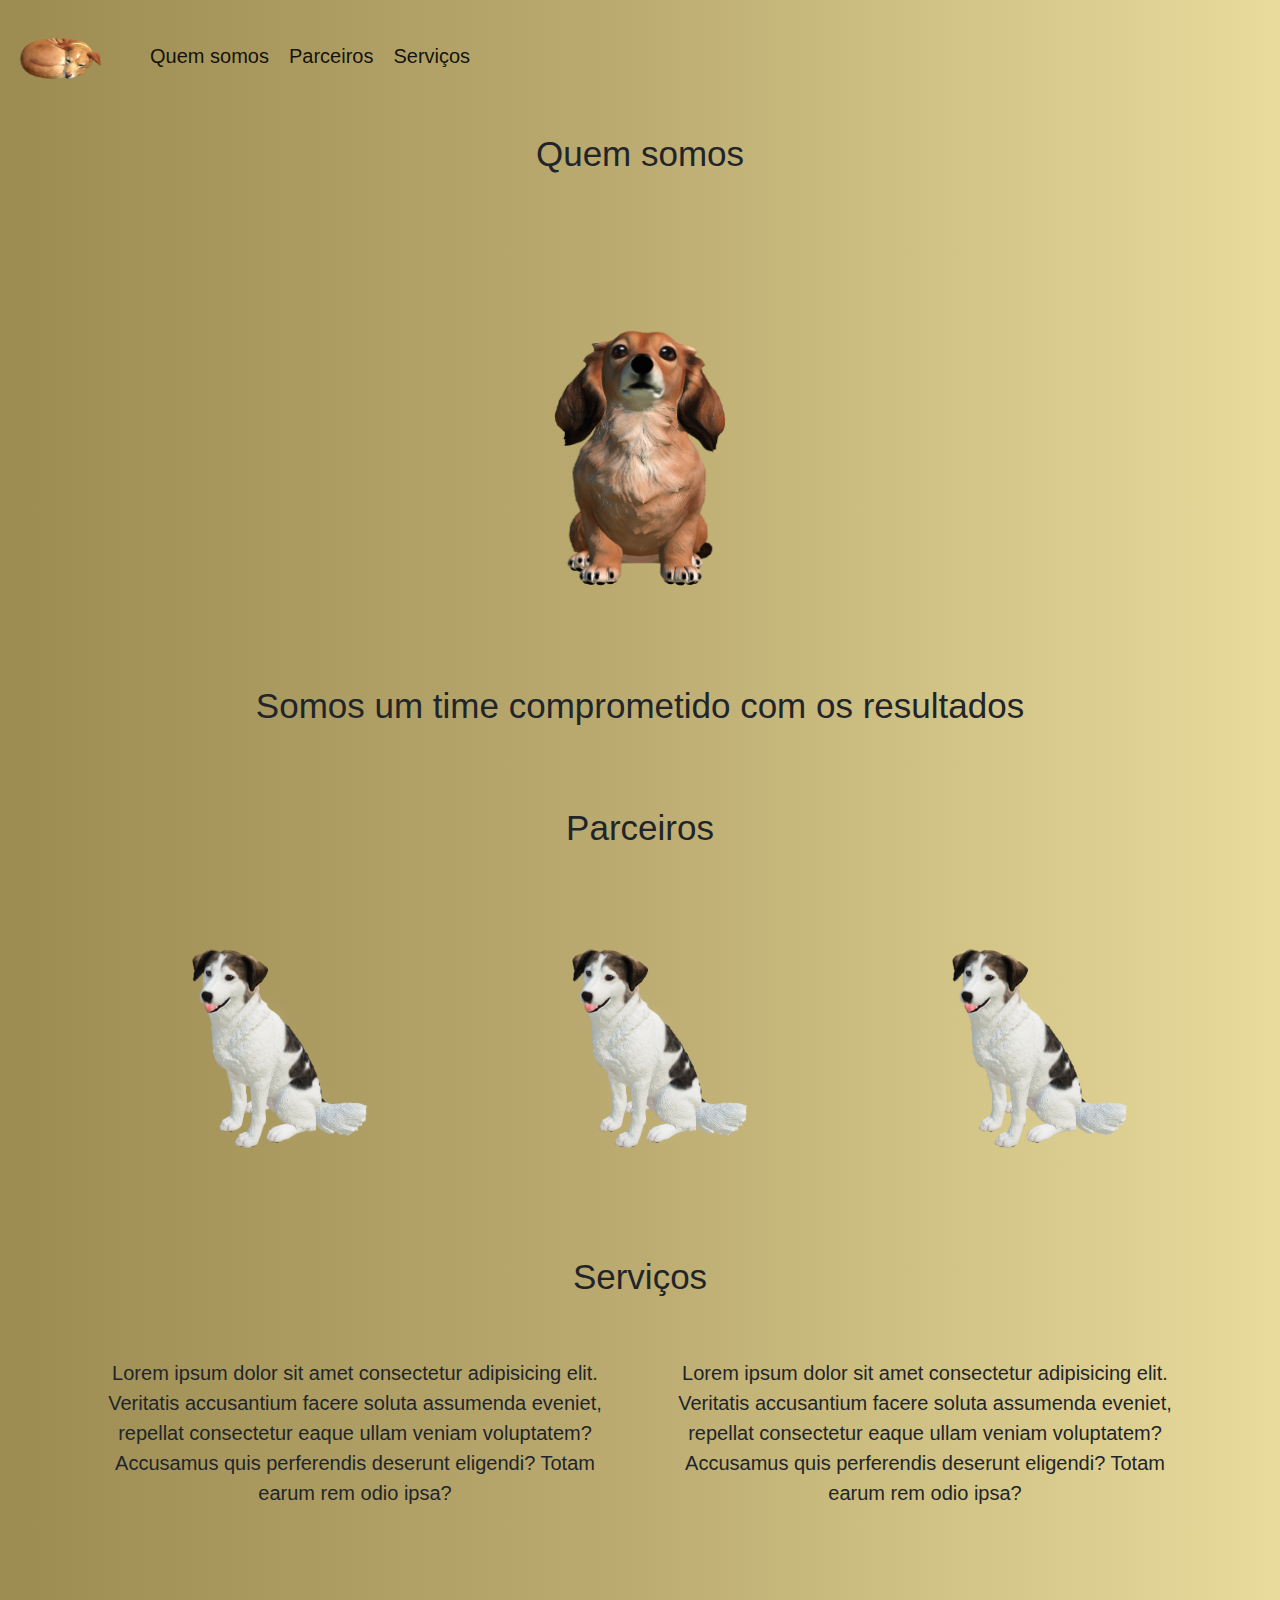
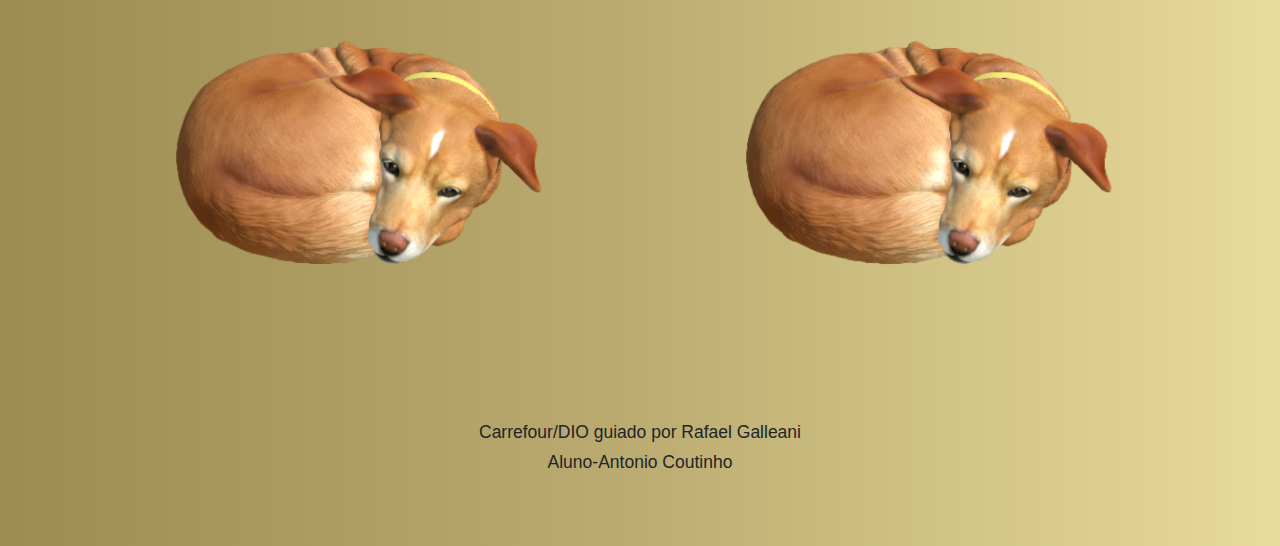
<file: bootstrap/index.html>
<!DOCTYPE html>
<html lang="en">

<head>
    <meta charset="UTF-8">
    <meta http-equiv="X-UA-Compatible" content="IE=edge">
    <meta name="viewport" content="width=device-width, initial-scale=1.0">
    <link rel="stylesheet" href="css/style.css">
    <link rel="stylesheet" href="bootstrap/css/bootstrap.min.css">
    <title>Site</title>
</head>

<body>
    <nav class="navbar navbar-expand-lg navbar-light margin">
        <a class="navbar-brand" href="#">
            <img src="img/lllll.png" style="border-radius:50%" width="120" height="80">
        </a>
        <div class="collapse navbar-collapse">
            <ul class="navbar-nav">
                <li class="nav-item">
                    <a class="nav-link active" href="quemsomos">Quem somos</a>
                </li>
                <li class="nav-item">
                    <a class="nav-link active" href="parceiros">Parceiros</a>
                </li>
                <li class="nav-item">
                    <a class="nav-link active" href="servico">Serviços</a>
                </li>
            </ul>

        </div>
    </nav>

    <section id="quemsomos">
        <div class="container-fluid quem-somos text-center margin">
            <h3 class="margin">Quem somos</h3>
            <img src="img/aaaaaaa.png" class="rounded-circle" width="500" height="450">
            <h3>Somos um time comprometido com os resultados</h3>
        </div>
    </section>
    <section id="parceiros">
        <div class="conteiner-fluid text-center margin parceiros">
            <h3 class="margin">Parceiros</h3>
            <div class="container">
                <div class="row">
                    <div class="col-md-4">
                        <img src="img/euu.png" width="100%">
                    </div>
                    <div class="col-md-4">
                        <img src="img/euu.png" width="100%">
                    </div>
                    <div class="col-md-4">
                        <img src="img/euu.png" width="100%">
                    </div>
                </div>
            </div>
        </div>
        </div>
    </section>
    <section id="servicos">
        <div class="container-fluid text-center margin servicos">
            <h3 class="margin">Serviços</h3>
            <div class="container">
                <div class="row">
                    <div class="col-lg-6">
                        <p class="paragrafo text-justify">Lorem ipsum dolor sit amet consectetur adipisicing elit.
                            Veritatis accusantium facere soluta
                            assumenda eveniet, repellat consectetur eaque ullam veniam voluptatem? Accusamus quis
                            perferendis deserunt eligendi? Totam earum rem odio ipsa?</p>
                        <img src="img/lllll.png" width="100%">
                    </div>
                    <div class="col-lg-6">
                        <p class="paragrafo text-justify">Lorem ipsum dolor sit amet consectetur adipisicing elit.
                            Veritatis accusantium facere soluta
                            assumenda eveniet, repellat consectetur eaque ullam veniam voluptatem? Accusamus quis
                            perferendis deserunt eligendi? Totam earum rem odio ipsa?</p>
                        <img src="img/lllll.png" width="100%">    
                    </div>
                </div>
            </div>
        </div>
    </section>
    <footer class="container-fluid text-center bg-footer margin">
    <p><small>Carrefour/DIO guiado por Rafael Galleani<br>
        Aluno-Antonio Coutinho </small></p>
</footer>
</body>

</html>
</file>
<file: bootstrap/css/style.css>
@import url('http://fonts.cdnfonts.com/css/bastamanbold');
              
*{
    font-size: 20px;
    font-family: 'Segoe UI', Tahoma, Geneva, Verdana, sans-serif;
}

.navbar{
    background:linear-gradient(90deg,#9c8c51,#bcac71,#e9db9c);
}

#quemsomos,#parceiros,#servicos{
    background:linear-gradient(90deg,#9c8c51,#bcac71,#e9db9c);
}

.margin{
    padding-top: 10px;
    padding-bottom: 50px;
}

footer{
    background:linear-gradient(90deg,#9c8c51,#bcac71,#e9db9c);
}
</file>
